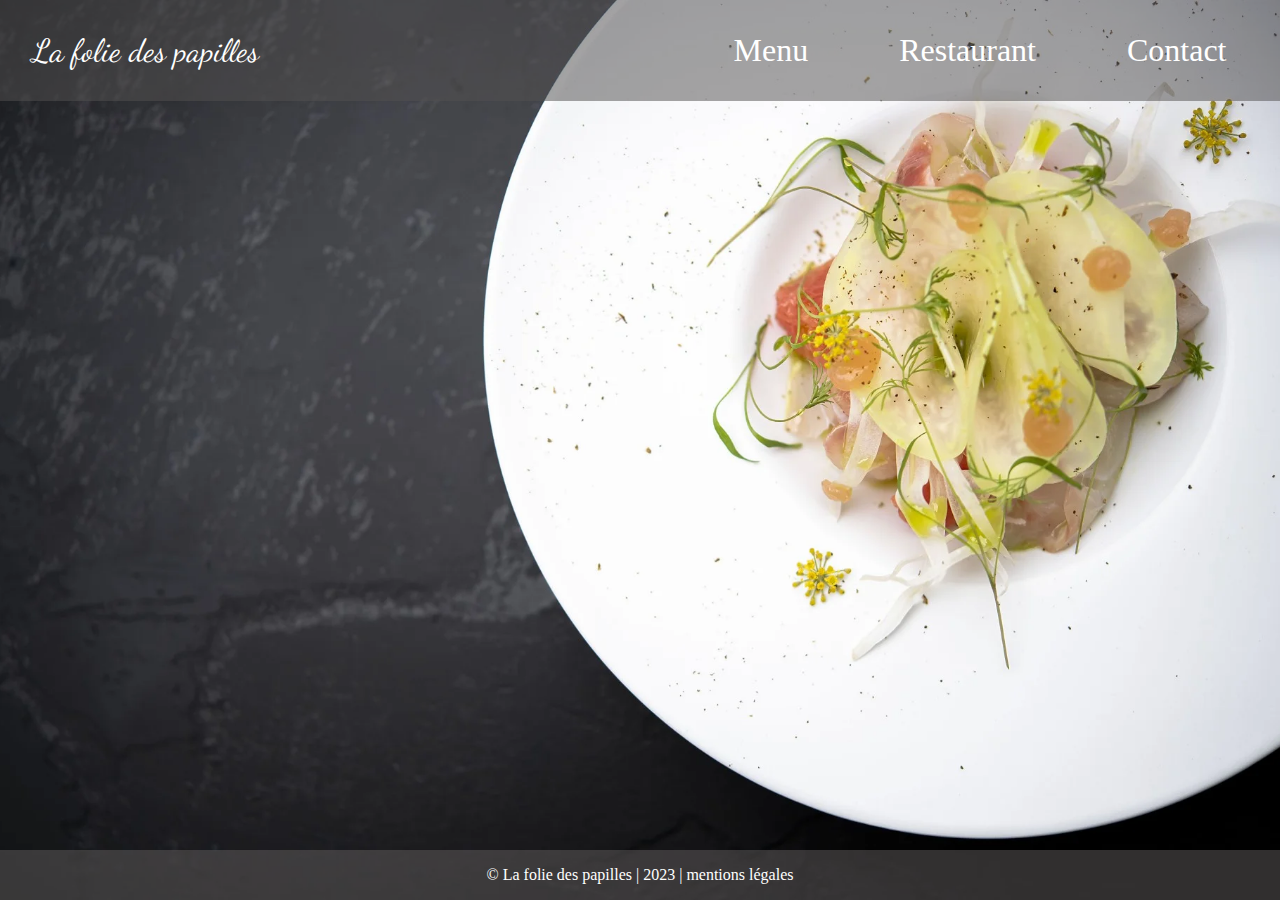
<file: index.html>
<!DOCTYPE html>
<html lang="fr">
    <head>
        <meta charset="utf-8">
        <title>La folie des papilles</title>
        <meta name="description" content="Découvrez le restaurant situé à Lyon Confluence de la cheffe Pic">
        <meta name="keywords" content="Restaurant Anne Sophie Pic Lyon Gastronomie Confluence">
        <meta name="viewport" content="width=device-width, initial-scale=1">
        <link rel="shortcut icon" href="../assets/images/favicon.ico">
        <link rel="stylesheet" href="assets/CSS/navbar.css">
        <link rel="stylesheet" href="assets/CSS/footer.css">
        <link rel="stylesheet" href="assets/CSS/index.css">
        <link rel="stylesheet" href="assets/CSS/utilities.css">
        
    </head>
    <body style="margin:0;">
        <header>
            <nav class="navbar">
                <div class="navbar-container">
                    <div class="container m-0">
                        <a href="index.html" class="nav-link nav-title ml-2 m-0">La folie des papilles</a>
                    </div>
                    <div class="container container-list">
                        <ul class="nav-list">
                            <li class="pl-1"><a href="HTML/menu.html">Menu</a></li>
                            <li class="pl-1"><a href="HTML/restaurant.html">Restaurant</a></li>
                            <li class="pl-1 pr-1"><a href="HTML/contact.html">Contact</a></li>
                        </ul>  
                    </div>
                    <div class="container-responsive">
                        <div class="menu-responsive">
                            <img id="open-menu" class="toggle-menu" src="./assets/images/icônes/menu.png" alt="menu image">
                        </div>
                    </div>
                </div>
                <div id="responsive-list" class="menu-responsive-list">
                    <div class="flex justify-content-end position-close-button">
                        <img id="close-button" class="close-button" src="./assets/images/icônes/close_window.png" alt="button to close menu">
                    </div>
                    <ul class="nav-list-responsive">
                        <li class="pl-1"><a href="HTML/menu.html">Menu</a></li>
                        <li class="pl-1"><a href="HTML/restaurant.html">Restaurant</a></li>
                        <li class="pl-1 pr-1"><a href="./HTML/contact.html">Contact</a></li>
                    </ul>
                </div>
            </nav>            
        </header>
        <main>
            <div class="flex justify-content-center column">
                <p class="ml-6 mt-0 mb-0 slogan">Elégance</p>
                <p class="ml-4 mt-0 mb-0 slogan">puissance</p>
                <p class="ml-5 mb-0 pl-1 status">Restaurant</p>
                <p class="ml-6 mb-0 mt-0 pl-2 status">gastronomique</p>
            </div>
        </main>
        <footer>
            <div class="card card-container">
                <div class="card-body">
                    <p>&copy; La folie des papilles | 2023 | <a href="HTML/mentions.html">mentions légales</a></p>
                </div>
            </div>
        </footer>
        <script src="./assets/JS/open-close-menu.js"></script>
    </body>
</html>
</file>
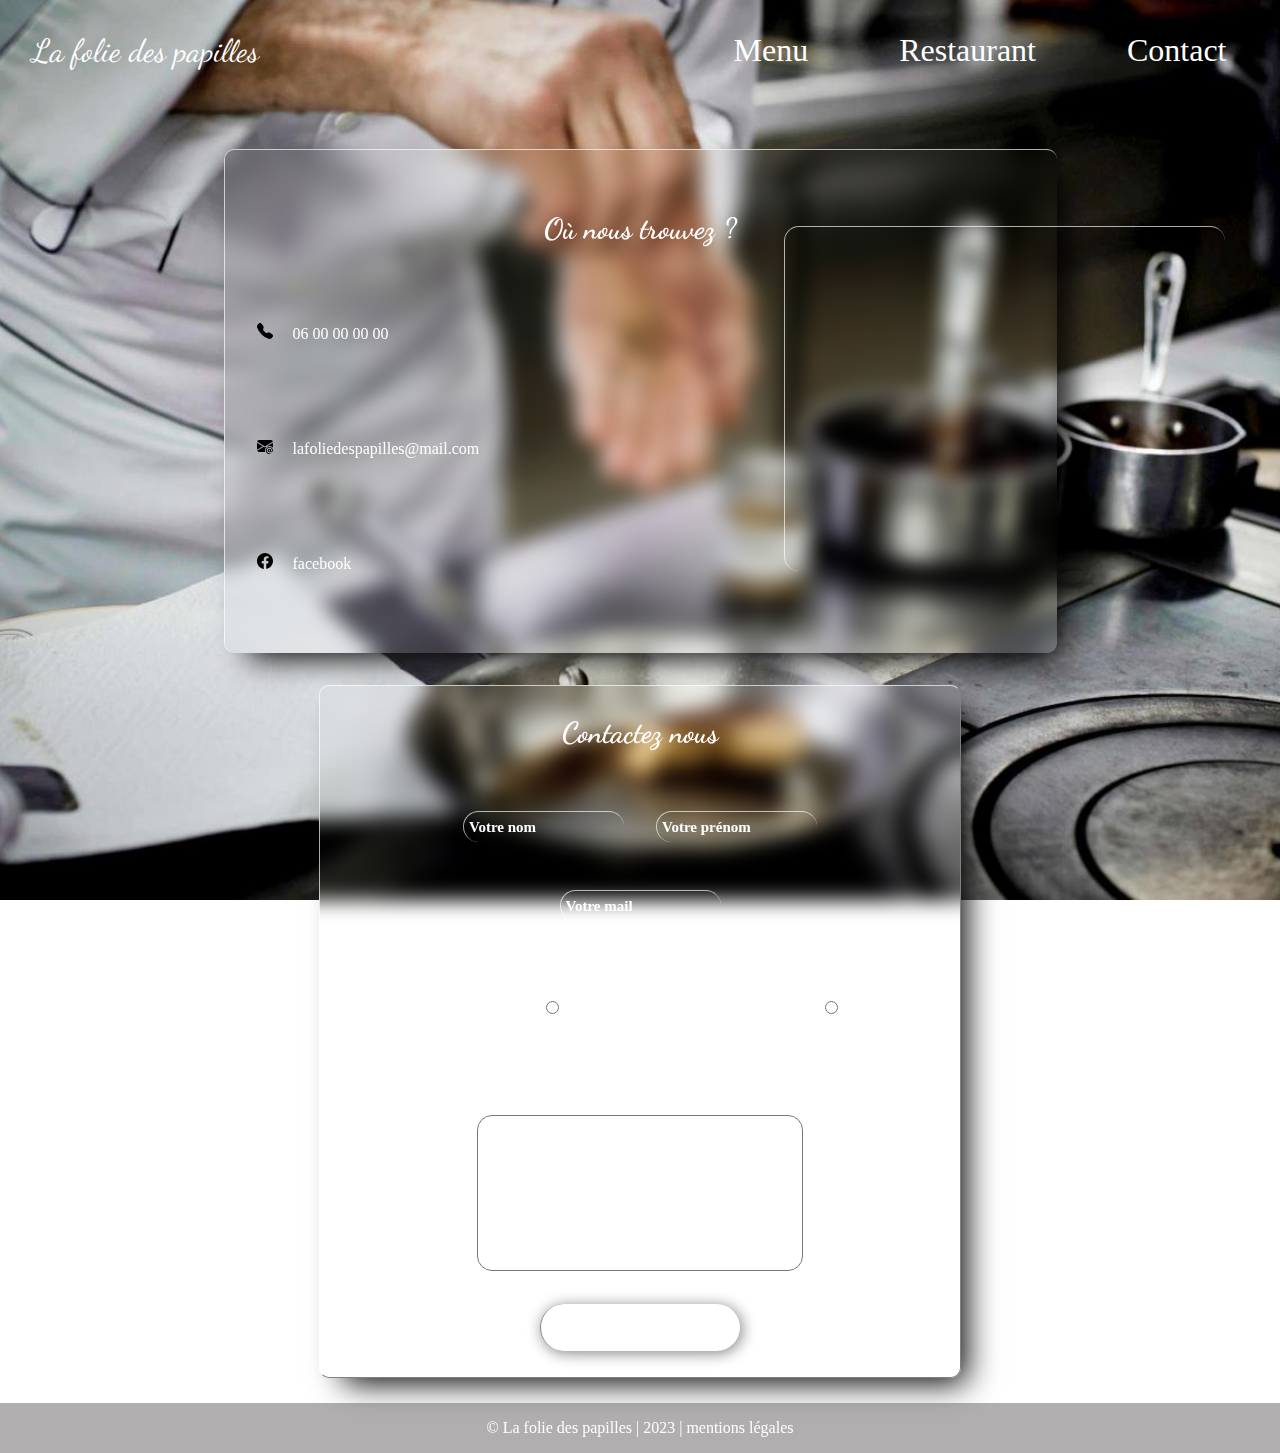
<file: HTML/contact.html>
<!DOCTYPE html>
<html lang="fr">
    <head>
        <meta charset="utf-8">
        <title>La folie des papilles - contact</title>
        <meta name="description" content="">
        <meta name="viewport" content="width=device-width, initial-scale=1">
        <link rel="shortcut icon" href="../assets/images/favicon.ico">
        <link rel="stylesheet" href="../assets/CSS/utilities.css">
        <link rel="stylesheet" href="../assets/CSS/navbar.css">
        <link rel="stylesheet" href="../assets/CSS/footer.css">
        <link rel="stylesheet" href="../assets/CSS/contact.css">
    </head>
    <body style="margin:0;">
        <header>
            <nav class="navbar">
                <div class="navbar-container">
                    <div class="container m-0">
                        <a href="../index.html" class="nav-link nav-title ml-2 m-0">La folie des papilles</a>
                    </div>
                    <div class="container container-list">
                        <ul class="nav-list">
                            <li class="pl-1"><a href="menu.html">Menu</a></li>
                            <li class="pl-1"><a href="restaurant.html">Restaurant</a></li>
                            <li class="pl-1 pr-1"><a href="contact.html">Contact</a></li>
                        </ul>  
                    </div>
                    <div class="container-responsive">
                        <div class="menu-responsive">
                            <img id="open-menu" class="toggle-menu" src="../assets/images/icônes/menu.png" alt="menu image">
                        </div>
                    </div>
                </div>
                <div id="responsive-list" class="menu-responsive-list">
                    <div class="flex justify-content-end position-close-button">
                        <img id="close-button" class="close-button" src="../assets/images/icônes/close_window.png" alt="button to close menu">
                    </div>
                    <ul class="nav-list-responsive">
                        <li class="pl-1"><a href="menu.html">Menu</a></li>
                        <li class="pl-1"><a href="restaurant.html">Restaurant</a></li>
                        <li class="pl-1 pr-1"><a href="contact.html">Contact</a></li>
                    </ul>
                </div>
            </nav>
        </header>
        <main>
            <div class="card-localisation">
                <div class="card-form-header">
                    <h3>Où nous trouvez ?</h3>
                </div>
                <div class="card-localisation-body">
                    <div class="card-localisation-info">
                        <div class="info-phone logo-contact">
                            <img src="../assets/images/icônes/phone-logo.svg" alt="logo phone">
                            <a href="tel:0600000000">06 00 00 00 00</a>
                        </div>
                        <div class="info-mail logo-contact">
                            <img src="../assets/images/icônes/mail.svg" alt="logo mail">
                            <a href="mailto:lafoliedespapilles@mail.com">lafoliedespapilles@mail.com</a>
                        </div>
                        <div class="info-mail logo-contact">
                            <img src="../assets/images/icônes/facebook.svg" alt="logo localisation">
                            <a href="https://www.facebook.com/alexis.crozier.1/" target="_blank">facebook</a>
                        </div>
                        <div class="info-position logo-contact">
                            <img src="../assets/images/icônes/localisation.svg" alt="logo facebook">
                            <a href="https://www.google.com/maps/@45.7387983,4.8196463,17.21z" target="_blank">Lyon Confluence</a>
                        </div>
                    </div>
                    <div class="card-localisation-map">
                        <iframe src="https://www.google.com/maps/embed?pb=!1m18!1m12!1m3!1d11138.939877687302!2d4.811063693333452!3d45.73640964232974!2m3!1f0!2f0!3f0!3m2!1i1024!2i768!4f13.1!3m3!1m2!1s0x47f4ebcf27ec0c35%3A0x9893cc1f9528182!2sLa%20Confluence%2C%20Lyon!5e0!3m2!1sfr!2sfr!4v1679907200566!5m2!1sfr!2sfr" style="border:0;" allowfullscreen="" loading="lazy" referrerpolicy="no-referrer-when-downgrade"></iframe>
                    </div>
                </div>
            </div>
            <div class="card-form">
                <div class="card-form-header">
                    <h3>Contactez nous</h3>
                </div>
                <div class="card-form-body">
                    <form>
                        <div class="form-identity">
                            <input type="text" id="lastname" name="lastname" placeholder="Votre nom" required>
                            <input type="text" id="firstname" name="firstname" placeholder="Votre prénom" required>
                        </div>
                        <div class="form-mail">
                            <input type="text" id="mail" name="mail" placeholder="Votre mail" required>
                        </div>
                        <div class="form-choice">
                            <fieldset>
                                <legend>Pourquoi vous nous écrivez ?</legend>
                                <div class="list-group-radio">
                                    <div class="group-radio">
                                        <label for="avis">Donner un avis</label>
                                        <input type="radio" id="avis" value="avis" name="contact">
                                    </div>
                                    <div class="group-radio">
                                        <label for="renseignements">Demander des renseignements</label>
                                        <input type="radio" id="renseignements" value="renseignements" name="contact">
                                    </div>
                                </div>
                            </fieldset> 
                        </div>
                        <div class="form-text">
                            <div class="form-text-label">
                                <label for="text-contact">Ecrivez nous votre message</label>
                            </div>
                            <div class="form-text-area">
                                <textarea id="text-contact" name="text-contact" rows="5" cols="20"></textarea>
                            </div>
                        </div>
                        <div class="form-button">
                            <button type="submit">Envoyer</button>
                        </div>
                    </form>
                </div>
            </div>
        </main>
        <footer>
            <div class="card card-container">
                <div class="card-body">
                    <p>&copy; La folie des papilles | 2023 | <a href="mentions.html">mentions légales</a></p>
                </div>
            </div>
        </footer>
        <script src="../assets/JS/open-close-menu.js"></script>
    </body>
</html>
</file>
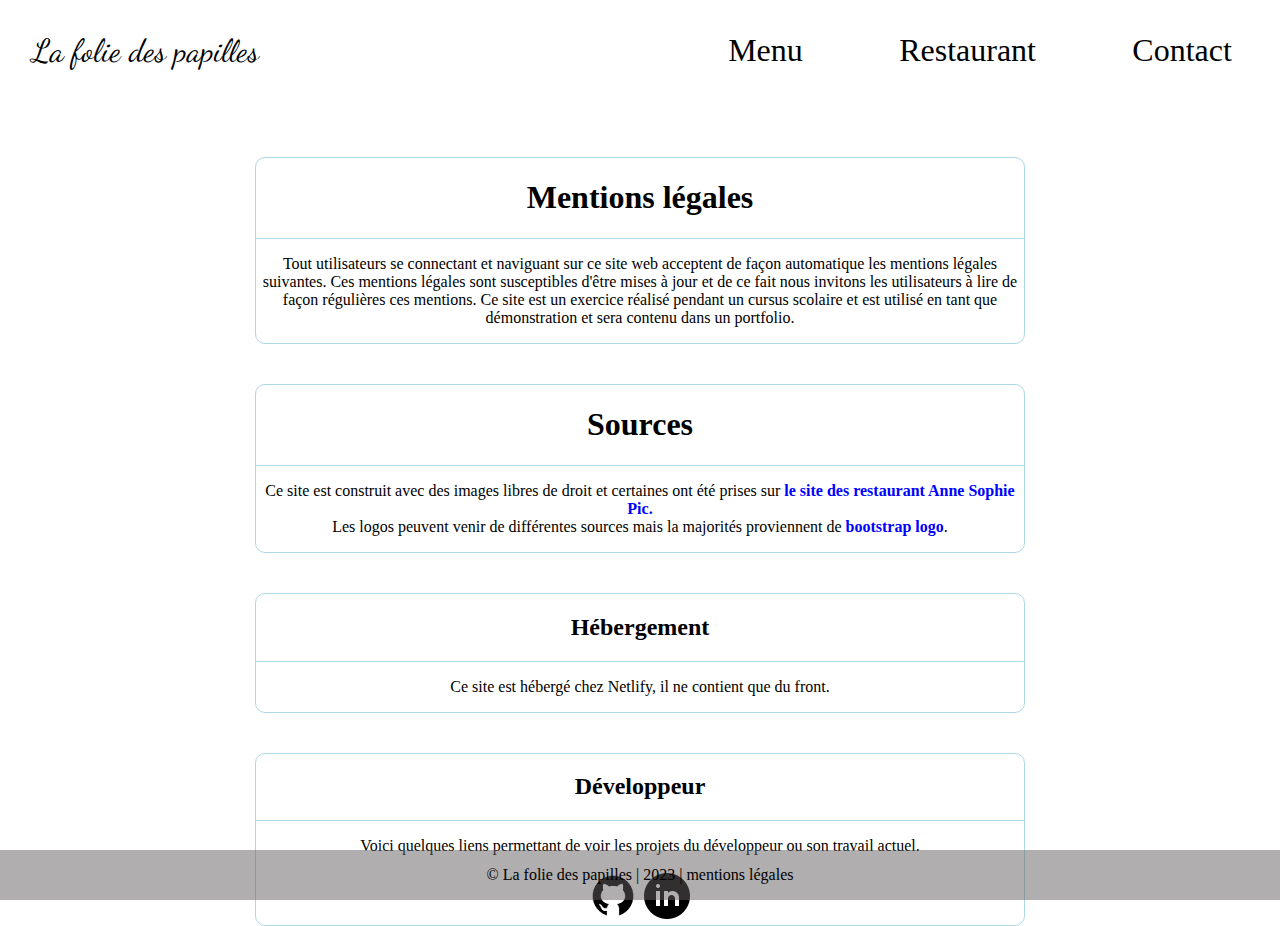
<file: HTML/mentions.html>
<!DOCTYPE html>
<html lang="fr">
    <head>
        <meta charset="utf-8">
        <title>La folie des papilles - Mentions légales</title>
        <meta name="description" content="This is a template for an index website restaurant">
        <meta name="viewport" content="width=device-width, initial-scale=1">
        <link rel="shortcut icon" href="../assets/images/favicon.ico">
        <link rel="stylesheet" href="../assets/CSS/navbar.css">
        <link rel="stylesheet" href="../assets/CSS/footer.css">
        <link rel="stylesheet" href="../assets/CSS/utilities.css">
        <link rel="stylesheet" href="../assets/CSS/mentions_legales.css">
    </head>
    <body style="margin:0;">
        <header>
            <nav class="navbar">
                <div class="navbar-container">
                    <div class="container m-0">
                        <a href="../index.html" class="nav-link nav-title ml-2 m-0">La folie des papilles</a>
                    </div>
                    <div class="container container-list">
                        <ul class="nav-list">
                            <li><a href="menu.html">Menu</a></li>
                            <li><a href="restaurant.html">Restaurant</a></li>
                            <li><a href="./contact.html">Contact</a></li>
                        </ul>  
                    </div>
                    <div class="container-responsive">
                        <div class="menu-responsive">
                            <img id="open-menu" class="toggle-menu" src="../assets/images/icônes/menu.png" alt="menu image">
                        </div>
                    </div>
                </div>
                <div id="responsive-list" class="menu-responsive-list">
                    <div class="flex justify-content-end position-close-button">
                        <img id="close-button" class="close-button" src="../assets/images/icônes/close_window.png" alt="button to close menu">
                    </div>
                    <ul class="nav-list-responsive">
                        <li class="pl-1"><a href="menu.html">Menu</a></li>
                        <li class="pl-1"><a href="restaurant.html">Restaurant</a></li>
                        <li class="pl-1 pr-1"><a href="contact.html">Contact</a></li>
                    </ul>
                </div>
            </nav>            
        </header>
        <main>
            <div class="card-container-main">
                <div class="card-main">
                    <div class="card-title">
                        <h1>Mentions légales</h1>
                    </div>
                    <div class="card-body">
                        <p>
                            Tout utilisateurs se connectant et naviguant sur ce site web acceptent de façon automatique les mentions
                            légales suivantes.
                            Ces mentions légales sont susceptibles d'être mises à jour et de ce fait nous invitons les utilisateurs
                            à lire de façon régulières ces mentions. 
                            Ce site est un exercice réalisé pendant un cursus scolaire et est utilisé en tant que démonstration et sera contenu dans un portfolio. 
                        </p>
                    </div>
                </div>
                <div class="card-main">
                    <div class="card-title">
                        <h1>Sources</h1>
                    </div>
                    <div class="card-body">
                        <p>
                            Ce site est construit avec des images libres de droit et certaines ont été prises sur <a href="https://anne-sophie-pic.com/" target="_blank" style="color:blue; font-weight: bold;">le site des restaurant Anne Sophie Pic.</a>
                            <br>
                            Les logos peuvent venir de différentes sources mais la majorités proviennent de <a href="https://icons.getbootstrap.com/" style="color:blue; font-weight: bold;">bootstrap logo</a>. 
                        </p>
                    </div>
                </div>
                <div class="card-main">
                    <div class="card-title">
                        <h2>Hébergement</h2>
                    </div>
                    <div class="card-body">
                        <p>
                            Ce site est hébergé chez Netlify, il ne contient que du front. 
                        </p>
                    </div>
                </div>
                <div class="card-main">
                    <div class="card-title">
                        <h2>Développeur</h2>
                    </div>
                    <div class="card-body">
                        <p>
                            Voici quelques liens permettant de voir les projets du développeur ou son travail actuel.
                        </p>
                        <div>
                            <a href="https://www.github.com/AlexisCro" target="_blank"><img src="../assets/images/icônes/github-logo.png" alt="logo github"></a>
                            <a href="https://www.linkedin.com/in/crozier-alexis-5b164b106/" target="_blank"><img src="../assets/images/icônes/linkedin-logo.png" alt="logo linkedin"></a>
                        </div>
                    </div>
                </div>
            </div>
        </main>
        <footer>
            <div class="card card-container">
                <div class="card-body">
                    <p>&copy; La folie des papilles | 2023 | <a href="mentions.html">mentions légales</a></p>
                </div>
            </div>
        </footer>
        <script src="../assets/JS/open-close-menu.js"></script>
    </body>
</html>
</file>
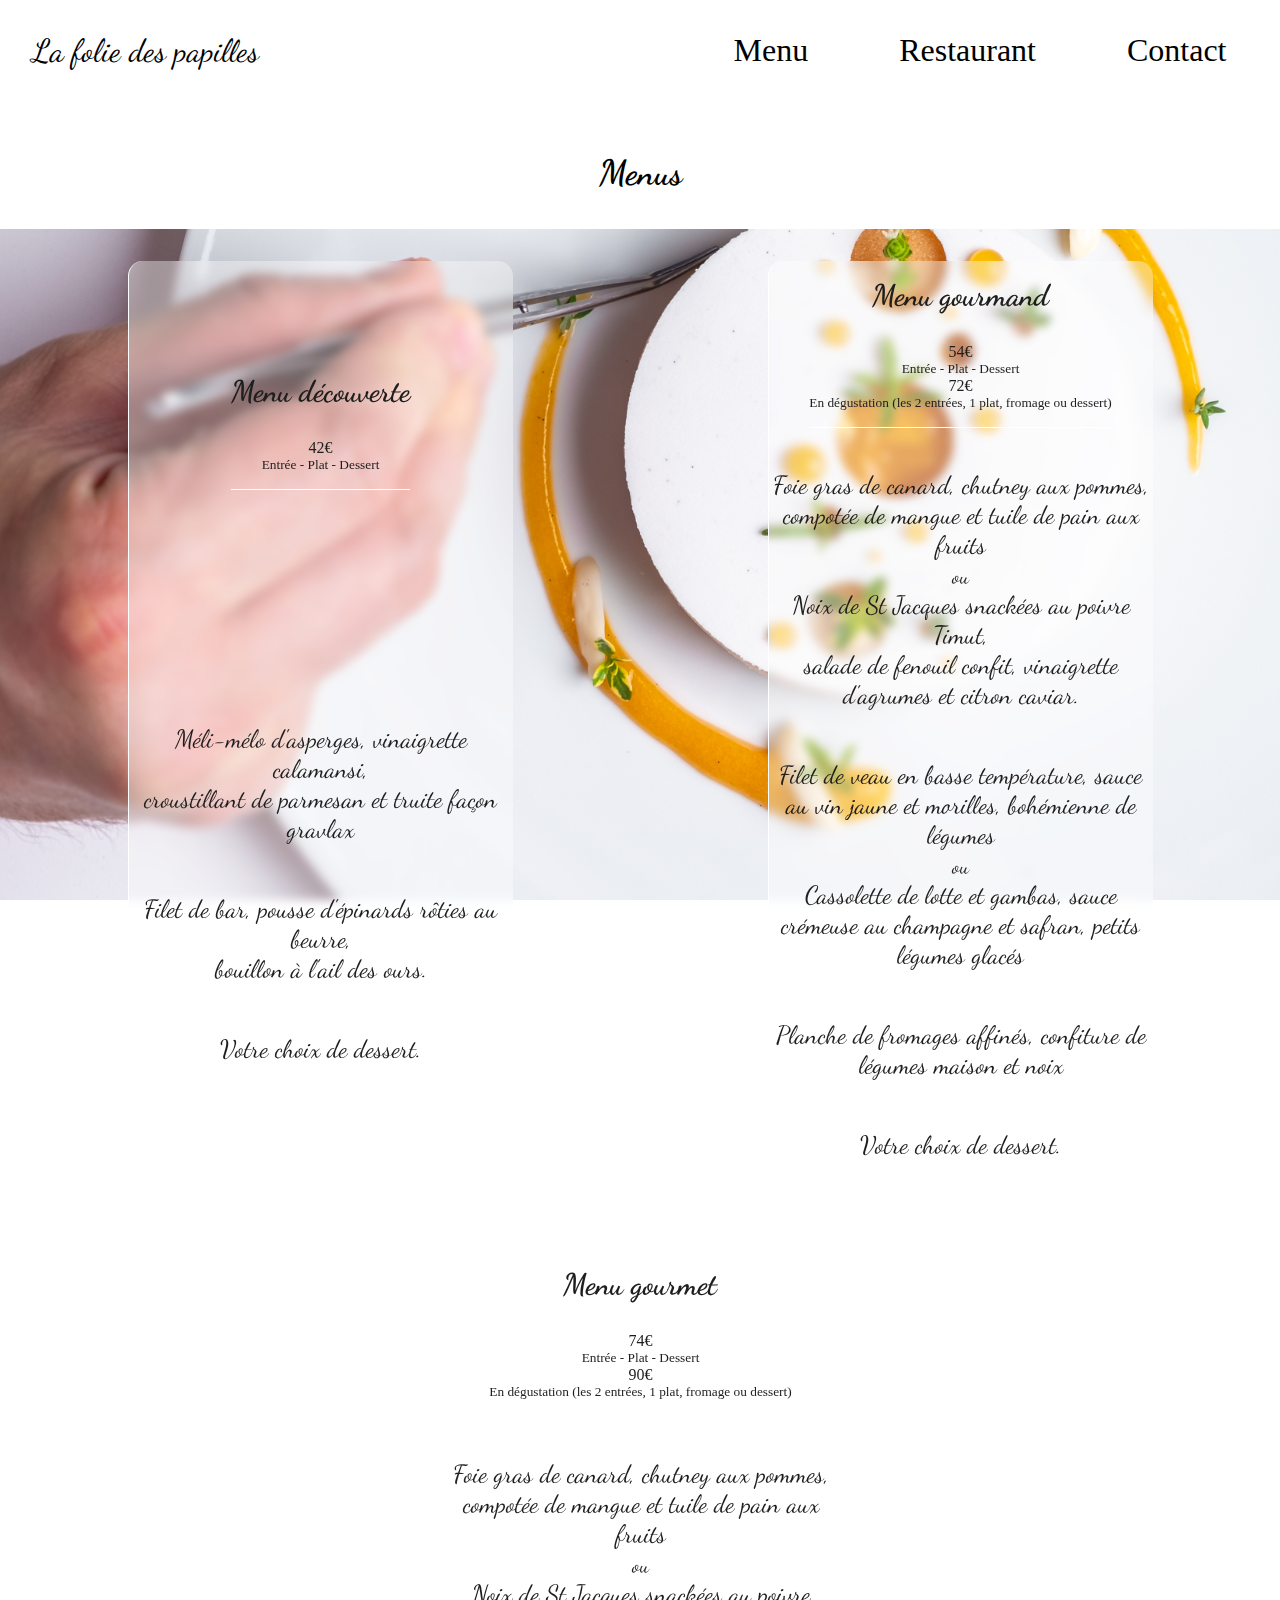
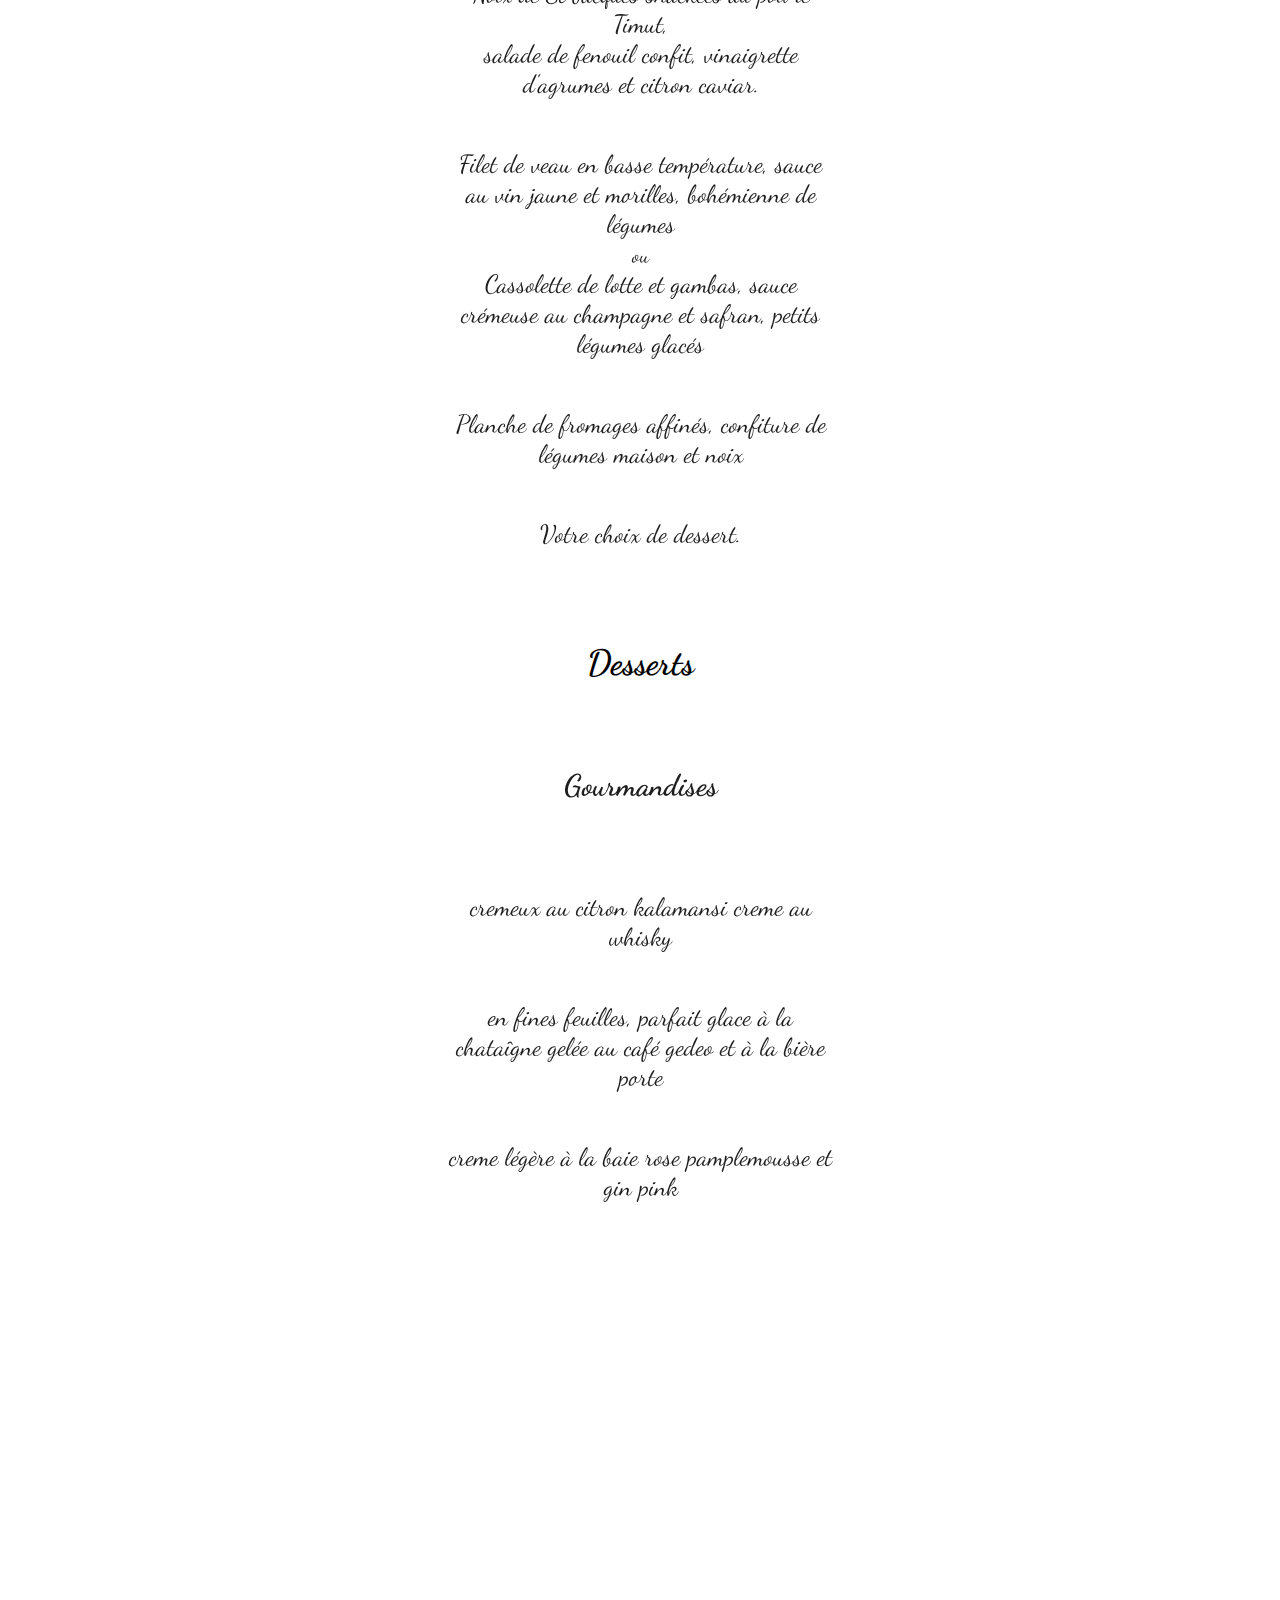
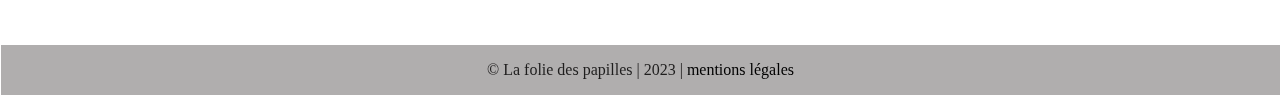
<file: HTML/menu.html>
<!DOCTYPE html>
<html lang="fr">
    <head>
        <meta charset="utf-8">
        <title>La folie des papilles - Menu</title>
        <meta name="description" content="Découvrez le menu du restaurant situé à Lyon Confluence de la cheffe Pic">
        <meta name="keywords" content="Restaurant Anne Sophie Pic Lyon Gastronomie Confluence">
        <meta name="viewport" content="width=device-width, initial-scale=1">
        <link rel="shortcut icon" href="../assets/images/favicon.ico">
        <link rel="stylesheet" href="../assets/CSS/navbar.css">
        <link rel="stylesheet" href="../assets/CSS/footer.css">
        <link rel="stylesheet" href="../assets/CSS/utilities.css">
        <link rel="stylesheet" href="../assets/CSS/menu.css">
    </head>
    <body style="margin:0;">
        <header>
            <nav class="navbar">
                <div class="navbar-container">
                    <div class="container m-0">
                        <a href="../index.html" class="nav-link nav-title ml-2 m-0">La folie des papilles</a>
                    </div>
                    <div class="container container-list">
                        <ul class="nav-list">
                            <li class="pl-1"><a href="menu.html">Menu</a></li>
                            <li class="pl-1"><a href="restaurant.html">Restaurant</a></li>
                            <li class="pl-1 pr-1"><a href="contact.html">Contact</a></li>
                        </ul>  
                    </div>
                    <div class="container-responsive">
                        <div class="menu-responsive">
                            <img id="open-menu" class="toggle-menu" src="../assets/images/icônes/menu.png" alt="menu image">
                        </div>
                    </div>
                </div>
                <div id="responsive-list" class="menu-responsive-list">
                    <div class="flex justify-content-end position-close-button">
                        <img id="close-button" class="close-button" src="../assets/images/icônes/close_window.png" alt="button to close menu">
                    </div>
                    <ul class="nav-list-responsive">
                        <li class="pl-1"><a href="menu.html">Menu</a></li>
                        <li class="pl-1"><a href="restaurant.html">Restaurant</a></li>
                        <li class="pl-1 pr-1"><a href="contact.html">Contact</a></li>
                    </ul>
                </div>
            </nav>
        </header>
        <main>
            <div class="menu">
                <h3>Menus</h3>
            </div>
            <section>
                <div class="parallax">
                    <div class="container-parallax">
                        <div class="card">
                            <div class="card-header">
                                <h4>Menu découverte</h4>
                                <p>42€</p>
                                <small>Entrée - Plat - Dessert</small>                            
                            </div>
                            <div class="card-body">
                                <p>
                                    Méli-mélo d'asperges, vinaigrette calamansi,<br>
                                    croustillant de parmesan et truite façon gravlax
                                </p>
                                <p>
                                    Filet de bar, pousse d'épinards rôties au beurre,<br>
                                    bouillon à l'ail des ours.
                                </p>
                                <p>
                                    Votre choix de dessert.
                                </p>
                            </div>
                        </div>
                        <div class="card">
                            <div class="card-header">
                                <h4>Menu gourmand</h4>
                                <p>54€</p>
                                <small>Entrée - Plat - Dessert</small>
                                <p>72€</p>
                                <small>En dégustation (les 2 entrées, 1 plat, fromage ou dessert)</small>
                            </div>
                            <div class="card-body">
                                <p>
                                    Foie gras de canard, chutney aux pommes,<br>
                                    compotée de mangue et tuile de pain aux fruits
                                    <br>
                                    <small>ou</small>
                                    <br>
                                    Noix de St Jacques snackées au poivre Timut, <br>
                                    salade de fenouil confit, vinaigrette d'agrumes et citron caviar. 
                                </p>
                                <p>
                                    Filet de veau en basse température, sauce au vin jaune et morilles,
                                    bohémienne de légumes
                                    <br>
                                    <small>ou</small>
                                    <br>
                                    Cassolette de lotte et gambas,
                                    sauce crémeuse au champagne et safran, petits légumes glacés
                                </p>
                                <p>
                                    Planche de fromages affinés, confiture de légumes maison et noix
                                </p>
                                <p>
                                    Votre choix de dessert.
                                </p>
                            </div>
                        </div>
                        <div class="card">
                            <div class="card-header">
                                <h4>Menu gourmet</h4>
                                <p>74€</p>
                                <small>Entrée - Plat - Dessert</small>
                                <p>90€</p>
                                <small>En dégustation (les 2 entrées, 1 plat, fromage ou dessert)</small>
                            </div>
                            <div class="card-body">
                                <p>
                                    Foie gras de canard, chutney aux pommes,<br>
                                    compotée de mangue et tuile de pain aux fruits
                                    <br>
                                    <small>ou</small>
                                    <br>
                                    Noix de St Jacques snackées au poivre Timut, <br>
                                    salade de fenouil confit, vinaigrette d'agrumes et citron caviar. 
                                </p>
                                <p>
                                    Filet de veau en basse température, sauce au vin jaune et morilles,
                                    bohémienne de légumes
                                    <br>
                                    <small>ou</small>
                                    <br>
                                    Cassolette de lotte et gambas,
                                    sauce crémeuse au champagne et safran, petits légumes glacés
                                </p>
                                <p>
                                    Planche de fromages affinés, confiture de légumes maison et noix
                                </p>
                                <p>
                                    Votre choix de dessert.
                                </p>
                            </div>
                        </div>
                    </div>
                </div>
            </section>
            <div class="menu">
                <h3>Desserts</h3>                
            </div>
            <section>
                <div class="parallax2">
                    <div class="container-parallax">
                        <div class="card">
                            <div class="card-header">
                                <h4>Gourmandises</h4>
                            </div>
                            <div class="card-body card-sweety">
                                <p>
                                    cremeux au citron kalamansi
                                    creme au whisky
                                </p>
                                <p>
                                    en fines feuilles, parfait glace à la chataîgne
                                    gelée au café gedeo et à la bière porte
                                </p>
                                <p>
                                    creme légère à la baie rose
                                    pamplemousse et gin pink
                                </p>
                            </div>
                        </div>
                    </div>
                </div>
            </section>
        </main>
        <footer>
            <div class="card card-container">
                <div class="card-body">
                    <p>&copy; La folie des papilles | 2023 | <a href="mentions.html">mentions légales</a></p>
                </div>
            </div>
        </footer>
        <script src="../assets/JS/open-close-menu.js"></script>
    </body>
</html>
</file>
<file: assets/CSS/navbar.css>
@import url('https://fonts.googleapis.com/css2?family=Dancing+Script:wght@500&display=swap');

a {
    text-decoration: none;
    color: black;
}

/******* Navbar *******/

nav {
    display: flex;
    flex-wrap: wrap;
    align-items: center;
    justify-content: space-between;
    flex-direction: row;
    font-size: 2rem;
}

nav li {
    list-style: none;
}

.navbar-container {
    width: 100%;
    display: flex;
    flex-direction: row;
    flex-wrap: wrap;
    align-items: center;
    align-content: flex-start;
    justify-content: space-between;
}

.nav-link {
    text-decoration: none;
    color: black;
    font-family: 'Dancing Script', cursive;
}

.container {
    width: 50%;
    display: flex;
    flex-wrap: wrap;
    flex-direction: row;
    align-items: center;
    justify-content: space-between;
}

.nav-list {
    width: 100%;
    display: flex;
    flex-direction: row;
    flex-wrap: wrap;
    align-items: start;
    justify-content: space-around;
}

.container-responsive {
    display: none;
}

.toggle-menu {
    padding-right: .5rem;
}

.close-button,
.nav-list-responsive {
    display: none;
}
</file>
<file: assets/CSS/footer.css>
/******* Footer ******/

footer {
    position: relative;
    bottom: 0;
    left: 0;
    right: 0;
    width: 100%;
    display: flex;
    margin: 0;
}

.card {
    display: flex;
    flex-direction: row;
    flex-wrap: wrap;
    align-items: center;
    justify-content: space-around;
    margin: 0;
}

.card-container {
    width: 100%;
    background-color: rgba(97, 93, 93, 0.5);
}
</file>
<file: assets/CSS/index.css>
@import url('https://fonts.googleapis.com/css2?family=Dancing+Script:wght@500&display=swap');

body {
    background: url('../images/fond_index.jpg') no-repeat center fixed;
    background-size: cover;
    color: white;
    margin: 0;
}

a {
    text-decoration: none;
    color: white;
}

footer {
    position: absolute;
    bottom: 0;
    left: 0;
    right: 0;
    width: 100%;
    display: flex;
    margin: 0;
}

.card {
    display: flex;
    flex-direction: row;
    flex-wrap: wrap;
    align-items: center;
    justify-content: space-around;
    margin: 0;
}

/******* Navbar *******/
nav {
    display: flex;
    flex-wrap: wrap;
    align-items: center;
    justify-content: space-between;
    flex-direction: row;
    font-size: 2rem;
}

nav li {
    list-style: none;
}

.navbar-container {
    width: 100%;
    display: flex;
    flex-direction: row;
    flex-wrap: wrap;
    align-items: center;
    align-content: flex-start;
    justify-content: space-between;
    background-color: rgba(82, 80, 80, 0.523);
}

.nav-link {
    text-decoration: none;
    color: white;
    font-family: 'Dancing Script', cursive;
}

.container {
    width: 50%;
    display: flex;
    flex-wrap: wrap;
    flex-direction: row;
    align-items: center;
    justify-content: space-between;
}

.nav-list {
    width: 100%;
    display: flex;
    flex-direction: row;
    flex-wrap: wrap;
    align-items: start;
    justify-content: space-around;
}

.container-responsive {
    display: none;
}

/************** main *******************/
main {
    display: flex;
    flex-direction: column;
    justify-content: space-around;
    height: 80vh;
}

.slogan {
    height: 100%;
    width: 50%;
    font-family: 'Dancing Script', cursive;
    font-size: 45px;
    opacity: 0;
    animation: .7s ease-in .8s fadeIn forwards;
}

.status {
    font-family: 'Dancing Script', cursive;
    font-size: 2em;
    opacity: 0;
    animation: 1.2s ease-in 1s fadeInFromLeft forwards;
}

.close-button,
.nav-list-responsive {
    display: none;
}

/************** footer *****************/

.card-container {
    width: 100%;
    background-color: rgba(97, 93, 93, 0.5);
}

/************** animations *************/
@keyframes fadeIn {
    from {
        opacity: 0;
    }
    to {
        opacity: 1;
    }
}

@keyframes fadeInFromLeft {
    from {
        opacity: 0;
        margin-left: -30px;
    }
    to {
        opacity: 1;
        margin-left: 5rem;
    }
}

@keyframes responsive {
    from {
        opacity: 0;
        background: none;
    }
    50% {
        background: url('../images/fond-responsive.jpg') no-repeat left fixed;
        background-size: cover;
    }
    to {
        opacity: 1;
    }
}

@keyframes openMenuSmallDevice {
    from {
        position: fixed;
        right: -50vw;
    }
    to {
        position: fixed;
        right: 0;
    }
}

@keyframes displayCloseButton {
    from {
        opacity: 0;
    }
    to{
        opacity: 1;
    }
}

/******** small devices **********/
@media ( max-width: 855px ), (max-height: 370px) {
    body {
        background: url('../images/fond-responsive.jpg') no-repeat center fixed;
        background-size: cover;
        color: black;
        animation: responsive .5s ease-in forwards;
        margin: 0;
    }

    a {
        color: black;
    }

    main {
        justify-content: flex-end;
        padding: 1rem;
    }

    main > div {
        transform: translateX(-15%);
    }

    main > div > p:first-child {
        margin-left: 20% ;
    }

    main > div > p:nth-child(2) {
        margin-left: 30% ;
    }

    main > div > p:last-child {
        margin-left: 20%;
        padding-left: 15px;
    }

    main > div > p:nth-child(3) {
        margin-left: 15% !important;
        padding-left: 25px;
        padding-bottom: 10px;
        margin-top: 0;
    }

    .navbar-container {
        display: flex;
        flex-direction: row;
        align-items: center;
        align-content: flex-start;
        justify-content: space-between;
        background-color: transparent;
        box-shadow: none;
        padding: 1rem;
    }

    .nav-link {
        color: black;
    }

    .container-responsive {
        display: flex;
    }

    .navbar-container > .container-list {
        display: none;
    }

    .toggle-menu:hover {
        cursor: pointer;
    }

    .menu-responsive-list {
        display: none;
        animation: openMenuSmallDevice .5s ease-in;
    }

    .menu-active {
        display: flex;
        flex-direction: column;
        font-size: 20px;
        position: fixed;
        right: 0;
        top: 0;
        height: 100vh;
        width: 50vw;
        background-color: rgba(255, 255, 255, 0.769);
        z-index: 10;
    }

    .position-close-button {
        margin-top: .5rem;
        padding-top: 1rem;
        padding-right: .5rem;
    }

    .close-button {
        display: block;
        animation: displayCloseButton .9 ease-in 1.2s forwards;
    }

    .close-button:hover {
        cursor: pointer;
    }

    .nav-list-responsive {
        display: flex;
        flex-direction: column;
    }

    .nav-list-responsive > li {
        padding: 5%;
        border-bottom: 1px solid lightgray;
    }

    .hide-menu-button {
        opacity:0;
    }

    footer {
        position: relative;
        bottom: 0;
        left: 0;
        right: 0;
        width: 100%;
        display: flex;
    }
}

/******* orientation landscape *********/
@media ((max-height: 370px) and (orientation: landscape))  {

    header {
        color: black;
    }

    .container {
        padding-top: .5rem;
    }

    main {
        margin-bottom: 2rem;
    }

    .navbar-container {
        display: flex;
        flex-direction: row;
        align-items: center;
        align-content: flex-start;
        justify-content: space-between;
        background-color: transparent;
        box-shadow: none;
        padding-top: 1rem;
    }

    .nav-list,
    .container-list {
        display: none;
    }

    .container-responsive {
        display: flex;
    }

    .navbar-container > .container-list {
        display: none;
    }

    .toggle-menu:hover {
        cursor: pointer;
    }

    .menu-responsive-list {
        display: none;
        animation: openMenuSmallDevice .5s ease-in;
    }

    .menu-active {
        display: flex;
        flex-direction: column;
        font-size: 20px;
        position: fixed;
        right: 0;
        top: 0;
        height: 100vh;
        width: 50vw;
        background-color: rgba(255, 255, 255, 0.769);
        z-index: 10;
    }

    .position-close-button {
        margin-top: .5rem;
        padding-top: 1rem;
        padding-right: .5rem;
    }

    .close-button {
        display: block;
        animation: displayCloseButton .9 ease-in 1.2s forwards;
    }

    .close-button:hover {
        cursor: pointer;
    }

    .nav-list-responsive {
        display: flex;
        flex-direction: column;
    }

    .nav-list-responsive > li {
        padding: 5%;
        border-bottom: 1px solid lightgray;
    }

    .hide-menu-button {
        opacity: 0;
    }

    footer {
        position: relative;
        bottom: 0;
        left: 0;
        right: 0;
        width: 100%;
        display: flex;
    }
}
</file>
<file: assets/CSS/utilities.css>
/* class utilistaires */

.text-center {
    text-align: center;
}

.m-0 {
    margin: 0;
}
.mt-0 {
    margin-top: 0;
}
.mt-2 {
    margin-top: 2rem;
}
.mt-3 {
    margin-top: 3rem;
}
.mb-0 {
    margin-bottom: 0;
}
.mb-2 {
    margin-bottom: 2rem;
}
.mb-3 {
    margin-bottom: 3rem;
}
.mr-2 {
    margin-right: 2rem;
}
.mr-3 {
    margin-right: 3rem;
}
.ml-2 {
    margin-left: 2rem;
}
.ml-3 {
    margin-left: 3rem;
}
.ml-4 {
    margin-left: 4rem;
}
.ml-5 {
    margin-left: 5rem;
}
.ml-6 {
    margin-left: 6rem;
}

.p-0{
    padding: 0;
}
.pt-0 {
    padding-top: 0;
}
.pt-1 {
    padding-top: 1rem;
}
.pt-2 {
    padding-top: 2rem;
}
.pt-3 {
    padding-top: 3rem;
}
.pb-0 {
    padding-bottom: 0;
}
.pb-2 {
    padding-bottom: 2rem;
}
.pb-3 {
    padding-bottom: 3rem;
}
.pr-0 {
    padding-right: 0;
}
.pr-1 {
    padding-right: 1rem;
}
.pr-2 {
    padding-right: 2rem;
}
.pr-3 {
    padding-right: 3rem;
}
.pl-0 {
    padding-left: 0;
}
.pl-1 {
    padding-left: 1rem;
}
.pl-2 {
    padding-left: 2rem;
}
.pl-3 {
    padding-left: 3rem;
}

/******* Class flex *******/
.flex {
    display: flex;
}
.justify-content-center {
    justify-content: center;
}
.justify-content-end {
    justify-content: flex-end;
}
.justify-content-start {
    justify-content: flex-start;
}
.justify-content-around {
    justify-content: space-around;
}
.justify-content-between {
    justify-content: space-between;
}
.column {
    flex-direction: column;
}
.row {
    flex-direction: row;
}
</file>
<file: assets/CSS/contact.css>
/******* background *********/
body {
    background: url(../images/fond-contact.jpg) no-repeat center fixed;
    background-size: cover;
    color: white;
}

body > a,
a,
header > a,
.nav-title {
    color: white;
}

/**** main ***********/

main {
    margin-top: 1rem;
    display: flex;
    flex-direction: column;
    justify-content: center;
    margin-bottom: 2%;
}

/****** contact *******/

.card-localisation {
    width: 60%;
    display: flex;
    align-self: center;
    flex-direction: column;
    justify-content: center;
    align-content: center;
    margin: 2rem;
    border-radius: 10px;
    box-shadow: 15px 15px 30px -10px black;
    padding: 2rem;
    border-left: 1px solid rgba(255, 255, 255, 0.667);
    border-top: 1px solid rgba(255, 255, 255, 0.667);
    backdrop-filter: blur(10px);
}

.card-localisation-body {
    display: flex;
    flex-direction: row;
    justify-content: space-between;
    align-content: center;
}

.card-localisation-info {
    display: flex;
    flex-direction: column;
    justify-content: space-around;
}

.card-localisation-map {
    position: relative;
    top: -50px;
    left:200px;
    border-radius: 15px;
    padding: 20px;
    border-left: 1px solid rgba(255, 255, 255, 0.667);
    border-top: 1px solid rgba(255, 255, 255, 0.667);
    backdrop-filter: blur(10px);
}

.card-localisation-map > iframe {
    width: 400px;
    height: 300px;
}

.logo-contact > img {
    margin-right: 1rem;
}

.info-position {
    display: none;
}

/****** Form ******/

.card-form {
    display: flex;
    justify-content: center;
    flex-direction: column;
    flex-wrap: nowrap;
    align-self: center;
    width: 50%;
    border: 1px solid grey;
    border-radius: 10px;
    border-left: 1px solid rgba(255, 255, 255, 0.667);
    border-top: 1px solid rgba(255, 255, 255, 0.667);
    box-shadow: 15px 15px 30px -10px black;
    backdrop-filter: blur(10px);
}

.card-form-header {
    font-family: 'Dancing Script', cursive;
    font-size: 25px;
    display: flex;
    justify-content: center;
}

.form-choice > fieldset {
    display: flex;
    justify-content: center;
    align-content: center;
    border: none;
    padding: 15px;
    width: 100%;
}

.form-choice > fieldset > .list-group-radio {
    display: flex;
    flex-direction: row;
    justify-content: space-around;
    flex-wrap: wrap;
    width: 80%;
}

.form-choice > fieldset > .group-radio {
    display: inline;
    border: none;
}

.form-choice > fieldset > legend {
    font-family: 'Dancing Script', cursive;
    font-size: 25px;
}

form > div {
    display: flex;
    justify-content: center;
    flex-wrap: wrap;
    margin: 1rem;
}

.form-text {
    flex-direction: column;
    justify-content: center;
    align-content: center;
}

.form-text-label {
    align-self: center;
    font-family: 'Dancing Script', cursive;
    font-size: 25px;
}

.form-text > div {
    margin: 2%;
}

#text-contact {
    width: 20rem;
    border-radius: 15px;
    resize: none;
    font-family: Georgia, 'Times New Roman', Times, serif;
    font-size: 15px;
    height: 150px;
}

form input[type="text"] {
    width: 150px;
    border: none;
    border-left: 1px solid grey;
    border-top: 1px solid grey;
    border-radius: 5000px;
    margin: 1rem;
    height: 20px;
    font-family: Georgia, 'Times New Roman', Times, serif;
    font-size: 15px;
    padding: 5px;
    backdrop-filter: blur(20px);
    background: none;
    border-left: 1px solid rgba(255, 255, 255, 0.667);
    border-top: 1px solid rgba(255, 255, 255, 0.667);
}

form input[type="text"]::placeholder {
    color: white;
    font-weight: bold;
}

form button {
    border: none;
    border-left: 1px solid grey;
    border-radius: 5000px;
    box-shadow: 2px 2px 15px grey;
    padding: 1rem;
    width: 200px;
    margin-bottom: 10px;
    background: none;
    backdrop-filter: blur(20px);
    color: white;
    font-weight: bold;
}

form button:hover {
    cursor: pointer;
    box-shadow: 5px 5px 15px black;
}

/****** Responsive small device **********/

@media ( max-width: 855px ), (max-height: 370px)  {
    body {
        margin: 0;
    }
    
    header {
        color: black;
    }

    .container {
        padding-top: .5rem;
    }

    main {
        margin-bottom: 2rem;
    }

    .navbar-container {
        display: flex;
        flex-direction: row;
        align-items: center;
        align-content: flex-start;
        justify-content: space-between;
        background-color: transparent;
        box-shadow: none;
        padding-top: 1rem;
    }

    .nav-list,
    .container-list {
        display: none;
    }

    .container-responsive {
        display: flex;
    }

    .navbar-container > .container-list {
        display: none;
    }

    .toggle-menu:hover {
        cursor: pointer;
    }

    .menu-responsive-list {
        display: none;
        animation: openMenuSmallDevice .5s ease-in;
    }

    .menu-active {
        display: flex;
        flex-direction: column;
        font-size: 20px;
        position: fixed;
        right: 0;
        top: 0;
        height: 100vh;
        width: 50vw;
        background-color: rgba(255, 255, 255, 0.769);
        z-index: 10;
    }

    .position-close-button {
        margin-top: .5rem;
        padding-top: 1rem;
        padding-right: .5rem;
    }

    .close-button {
        display: block;
        animation: displayCloseButton .9 ease-in 1.2s forwards;
    }

    .close-button:hover {
        cursor: pointer;
    }

    .nav-list-responsive {
        display: flex;
        flex-direction: column;
    }

    .nav-list-responsive > li {
        padding: 5%;
        border-bottom: 1px solid lightgray;
    }

    .hide-menu-button {
        opacity: 0;
    }

    footer {
        position: relative;
        bottom: 0;
        left: 0;
        right: 0;
        width: 100%;
        display: flex;
    }

    .info-mail{
        display: flex;
    }

    .card-form {
        width: 70%;
    }

    .form-choice > fieldset > .list-group-radio {
        display: block;
    }

    .group-radio {
        margin: 2%;
    }

    #text-contact {
        width: 90%;
    }

    .card-localisation-map {
        display: none;
    }

    .card-localisation-map > iframe {
        display: none;
    }

    .logo-contact {
        margin: 1rem;
    }

    .info-position {
        display: block;
    }

    .nav-list-responsive > li > a {
        color: black;
    }
}

/****** Orientation landscape ************/

@media ( (max-height: 370px) and (orientation: landscape))  {
    header {
        color: black;
    }

    .container {
        padding-top: .5rem;
    }

    main {
        margin-bottom: 2rem;
    }

    .navbar-container {
        display: flex;
        flex-direction: row;
        align-items: center;
        align-content: flex-start;
        justify-content: space-between;
        background-color: transparent;
        box-shadow: none;
        padding-top: 1rem;
    }

    .nav-list,
    .container-list {
        display: none;
    }

    .container-responsive {
        display: flex;
    }

    .navbar-container > .container-list {
        display: none;
    }

    .toggle-menu:hover {
        cursor: pointer;
    }

    .menu-responsive-list {
        display: none;
        animation: openMenuSmallDevice .5s ease-in;
    }

    .menu-active {
        display: flex;
        flex-direction: column;
        font-size: 20px;
        position: fixed;
        right: 0;
        top: 0;
        height: 100vh;
        width: 50vw;
        background-color: rgba(255, 255, 255, 0.769);
        z-index: 10;
    }

    .position-close-button {
        margin-top: .5rem;
        padding-top: 1rem;
        padding-right: .5rem;
    }

    .close-button {
        display: block;
        animation: displayCloseButton .9 ease-in 1.2s forwards;
    }

    .close-button:hover {
        cursor: pointer;
    }

    .nav-list-responsive {
        display: flex;
        flex-direction: column;
    }

    .nav-list-responsive > li {
        padding: 5%;
        border-bottom: 1px solid lightgray;
    }

    .hide-menu-button {
        opacity: 0;
    }

    footer {
        position: relative;
        bottom: 0;
        left: 0;
        right: 0;
        width: 100%;
        display: flex;
    }
}

/************ Animation ****************/

@keyframes openMenuSmallDevice {
    from {
        position: fixed;
        right: -50vw;
    }
    to {
        position: fixed;
        right: 0;
    }
}

@keyframes displayCloseButton {
    from {
        opacity: 0;
    }
    to{
        opacity: 1;
    }
}
</file>
<file: assets/CSS/mentions_legales.css>
@import url('https://fonts.googleapis.com/css2?family=Dancing+Script:wght@500&display=swap');

body{
    margin: 0;
}

a {
    text-decoration: none;
    color: black;
}

/******* Navbar *******/
nav {
    display: flex;
    flex-wrap: wrap;
    align-items: center;
    justify-content: space-between;
    flex-direction: row;
    font-size: 2rem;
}

nav li {
    list-style: none;
}

.navbar-container {
    width: 100%;
    display: flex;
    flex-direction: row;
    flex-wrap: wrap;
    align-items: center;
    align-content: flex-start;
    justify-content: space-between;
}

.nav-link {
    text-decoration: none;
    color: black;
    font-family: 'Dancing Script', cursive;
}

.container {
    width: 50%;
    display: flex;
    flex-wrap: wrap;
    flex-direction: row;
    align-items: center;
    justify-content: space-between;
}

.nav-list {
    width: 100%;
    display: flex;
    flex-direction: row;
    flex-wrap: wrap;
    align-items: start;
    justify-content: space-around;
}

.container-responsive {
    display: none;
}
.toggle-menu {
    padding-right: .5rem;
}
.close-button,
.nav-list-responsive {
    display: none;
}

/******* Main ********/

main {
    margin-top: 1rem;
    display: flex;
    flex-direction: column;
    justify-content: center;
}

.card-container-main {
    display: flex;
    flex-direction: row;
    justify-content: center;
    flex-wrap: wrap;
}

.card-main {
    display: flex;
    flex-direction: column;
    justify-content: center;
    align-items: center;
    margin-top: 2.5rem;
    border: 1px solid lightblue;
    border-radius: 10px;
    width: 60%;
}

.card-main > .card-title,
.card-main > .card-body {
    display: flex;
    flex-direction: column;
    justify-content: center;
    text-align: center;
}

.card-main > .card-title {
    width: 100%;
    border-bottom: 1px solid lightblue;
}

/******* Footer ******/

footer {
    position: absolute;
    bottom: 0;
    left: 0;
    right: 0;
    width: 100%;
    display: flex;
    margin-top: 2rem;
    margin-left: 0;
    margin-right: 0;
    margin-bottom: 0;
}

.card {
    display: flex;
    flex-direction: row;
    flex-wrap: wrap;
    align-items: center;
    justify-content: space-around;
    margin: 0;
}

.card-container {
    width: 100%;
    background-color: rgba(97, 93, 93, 0.5);
}

/****** Responsive small device **********/

@media ( max-width: 855px ), (max-height: 370px)  {
    header {
        color: black;
    }

    .container {
        padding-top: .5rem;
    }

    main {
        margin-bottom: 2rem;
    }

    .navbar-container {
        display: flex;
        flex-direction: row;
        align-items: center;
        align-content: flex-start;
        justify-content: space-between;
        background-color: none;
        box-shadow: none;
        padding-top: 1rem;
    }

    .nav-list,
    .container-list {
        display: none;
    }

    .container-responsive {
        display: flex;
    }

    .navbar-container > .container-list {
        display: none;
    }

    .toggle-menu:hover {
        cursor: pointer;
    }

    .menu-responsive-list {
        display: none;
        animation: openMenuSmallDevice .5s ease-in;
    }

    .menu-active {
        display: flex;
        flex-direction: column;
        font-size: 20px;
        position: fixed;
        right: 0;
        top: 0;
        height: 100vh;
        width: 50vw;
        background-color: rgba(255, 255, 255, 0.769);
        z-index: 10;
    }

    .position-close-button {
        margin-top: .5rem;
        padding-top: 1rem;
        padding-right: .5rem;
    }

    .close-button {
        display: block;
        animation: displayCloseButton .9 ease-in 1.2s forwards;
    }

    .close-button:hover {
        cursor: pointer;
    }

    .nav-list-responsive {
        display: flex;
        flex-direction: column;
    }

    .nav-list-responsive > li {
        padding: 5%;
        border-bottom: 1px solid lightgray;
    }

    .hide-menu-button {
        opacity: 0;
    }

    footer {
        position: relative;
        bottom: 0;
        left: 0;
        right: 0;
        width: 100%;
        display: flex;
    }
}

/****** Orientation landscape ************/

@media ( (max-height: 370px) and (orientation: landscape))  {
    header {
        color: black;
    }

    .container {
        padding-top: .5rem;
    }

    main {
        margin-bottom: 2rem;
    }

    .navbar-container {
        display: flex;
        flex-direction: row;
        align-items: center;
        align-content: flex-start;
        justify-content: space-between;
        background-color: none;
        box-shadow: none;
        padding-top: 1rem;
    }

    .nav-list,
    .container-list {
        display: none;
    }

    .container-responsive {
        display: flex;
    }

    .navbar-container > .container-list {
        display: none;
    }

    .toggle-menu:hover {
        cursor: pointer;
    }

    .menu-responsive-list {
        display: none;
        animation: openMenuSmallDevice .5s ease-in;
    }

    .menu-active {
        display: flex;
        flex-direction: column;
        font-size: 20px;
        position: fixed;
        right: 0;
        top: 0;
        height: 100vh;
        width: 50vw;
        background-color: rgba(255, 255, 255, 0.769);
        z-index: 10;
    }

    .position-close-button {
        margin-top: .5rem;
        padding-top: 1rem;
        padding-right: .5rem;
    }

    .close-button {
        display: block;
        animation: displayCloseButton .9 ease-in 1.2s forwards;
    }

    .close-button:hover {
        cursor: pointer;
    }

    .nav-list-responsive {
        display: flex;
        flex-direction: column;
    }

    .nav-list-responsive > li {
        padding: 5%;
        border-bottom: 1px solid lightgray;
    }

    .hide-menu-button {
        opacity: 0;
    }

    footer {
        position: relative;
        bottom: 0;
        left: 0;
        right: 0;
        width: 100%;
        display: flex;
    }
}

/************ Animation ****************/

@keyframes openMenuSmallDevice {
    from {
        position: fixed;
        right: -50vw;
    }
    to {
        position: fixed;
        right: 0;
    }
}

@keyframes displayCloseButton {
    from {
        opacity: 0;
    }
    to{
        opacity: 1;
    }
}
</file>
<file: assets/CSS/menu.css>
@import url('https://fonts.googleapis.com/css2?family=Prompt:wght@200&display=swap');

/**** main ***********/

main {
    margin-top: 1rem;
    display: flex;
    flex-direction: column;
    justify-content: center;
    margin-bottom: 2%;
}

.menu {
    display: flex;
    flex-direction: column;
    align-content: center;
    justify-content: center;
    text-align: center;
}

h3 {
    font-family: 'Dancing Script', cursive;
    font-size: 35px;
}

h4 {
    font-family: 'Dancing Script', cursive;
    font-size: 30px;
    margin-top: 1rem;
    margin-bottom: 1em;
}

.parallax,
.parallax2 {
    background-attachment: fixed;
    background-position: center;
    background-size: cover;
    min-height: 100vh;
}

.parallax {
    background-image: url("../images/header.jpg");
}

.parallax2 {
    background-image: url("../images/parallax2.jpg");
}

.container-parallax {
    display: flex;
    flex-direction: row;
    flex-wrap: wrap;
    justify-content: space-around;
    align-content: center;
}

.card {
    display: flex;
    flex-direction: column;
    justify-content: space-around;
    align-content: center;
    width: 30%;
    background: rgba(255, 255, 255, 0.386);
    backdrop-filter: blur(5px);
    border-radius: 15px;
    color: rgb(31, 30, 30);
    margin: 2rem;
    border-left: 1px solid white;
    border-bottom: 1px solid white;
}

.card-header {
    display: flex;
    flex-direction: column;
    justify-content: space-around;
    align-content: center;
    text-align: center;
    margin-bottom: 1rem;
}

.card-header > p {
    margin: 0;
}

.card-header::after {
    margin-top: 1rem;
    display: block;
    content: "";
    border-top: 1px solid white;
    height: 1px;
    width: 100%;
}

main .card-body {
    display: flex;
    flex-direction: column;
    justify-content: center;
    align-content: center;
    text-align: center;
    font-family: 'Dancing Script', cursive;
    font-size: 25px;
}

/************** footer *****************/

footer > .card-container {
    width: 100%;
    background-color: rgba(97, 93, 93, 0.5);
    border-radius: 0;
    margin: 0;
}


/****** Responsive small device **********/

@media ( max-width: 855px ), (max-height: 370px)  {
    body {
        margin: 0;
    }
    
    header {
        color: black;
    }

    .container {
        padding-top: .5rem;
    }

    main {
        margin-bottom: 2rem;
    }

    .navbar-container {
        display: flex;
        flex-direction: row;
        align-items: center;
        align-content: flex-start;
        justify-content: space-between;
        background-color: transparent;
        box-shadow: none;
        padding-top: 1rem;
    }

    .nav-list,
    .container-list {
        display: none;
    }

    .container-responsive {
        display: flex;
    }

    .navbar-container > .container-list {
        display: none;
    }

    .toggle-menu:hover {
        cursor: pointer;
    }

    .menu-responsive-list {
        display: none;
        animation: openMenuSmallDevice .5s ease-in;
    }

    .menu-active {
        display: flex;
        flex-direction: column;
        font-size: 20px;
        position: fixed;
        right: 0;
        top: 0;
        height: 100vh;
        width: 50vw;
        background-color: rgba(255, 255, 255, 0.769);
        z-index: 10;
    }

    .position-close-button {
        margin-top: .5rem;
        padding-top: 1rem;
        padding-right: .5rem;
    }

    .close-button {
        display: block;
        animation: displayCloseButton .9 ease-in 1.2s forwards;
    }

    .close-button:hover {
        cursor: pointer;
    }

    .nav-list-responsive {
        display: flex;
        flex-direction: column;
    }

    .nav-list-responsive > li {
        padding: 5%;
        border-bottom: 1px solid lightgray;
    }

    .hide-menu-button {
        opacity: 0;
    }

    footer {
        position: relative;
        bottom: 0;
        left: 0;
        right: 0;
        width: 100%;
        display: flex;
    }

    .nav-list-responsive > li > a {
        color: black;
    }

    .container-parallax {
        flex-wrap: wrap;
        flex-direction: column;
    }

    .card {
        width: 70%;
    }

}

/****** Orientation landscape ************/

@media ( (max-height: 370px) and (orientation: landscape))  {
    header {
        color: black;
    }

    .container {
        padding-top: .5rem;
    }

    main {
        margin-bottom: 2rem;
    }

    .navbar-container {
        display: flex;
        flex-direction: row;
        align-items: center;
        align-content: flex-start;
        justify-content: space-between;
        background-color: transparent;
        box-shadow: none;
        padding-top: 1rem;
    }

    .nav-list,
    .container-list {
        display: none;
    }

    .container-responsive {
        display: flex;
    }

    .navbar-container > .container-list {
        display: none;
    }

    .toggle-menu:hover {
        cursor: pointer;
    }

    .menu-responsive-list {
        display: none;
        animation: openMenuSmallDevice .5s ease-in;
    }

    .menu-active {
        display: flex;
        flex-direction: column;
        font-size: 20px;
        position: fixed;
        right: 0;
        top: 0;
        height: 100vh;
        width: 50vw;
        background-color: rgba(255, 255, 255, 0.769);
        z-index: 10;
    }

    .position-close-button {
        margin-top: .5rem;
        padding-top: 1rem;
        padding-right: .5rem;
    }

    .close-button {
        display: block;
        animation: displayCloseButton .9 ease-in 1.2s forwards;
    }

    .close-button:hover {
        cursor: pointer;
    }

    .nav-list-responsive {
        display: flex;
        flex-direction: column;
    }

    .nav-list-responsive > li {
        padding: 5%;
        border-bottom: 1px solid lightgray;
    }

    .hide-menu-button {
        opacity: 0;
    }

    footer {
        position: relative;
        bottom: 0;
        left: 0;
        right: 0;
        width: 100%;
        display: flex;
    }
}

/************ Animation ****************/

@keyframes openMenuSmallDevice {
    from {
        position: fixed;
        right: -50vw;
    }
    to {
        position: fixed;
        right: 0;
    }
}

@keyframes displayCloseButton {
    from {
        opacity: 0;
    }
    to{
        opacity: 1;
    }
}

@keyframes FadeInVideo {
    from {
        opacity: 0;
    }
    to {
        opacity: 1;
    }
}
</file>
